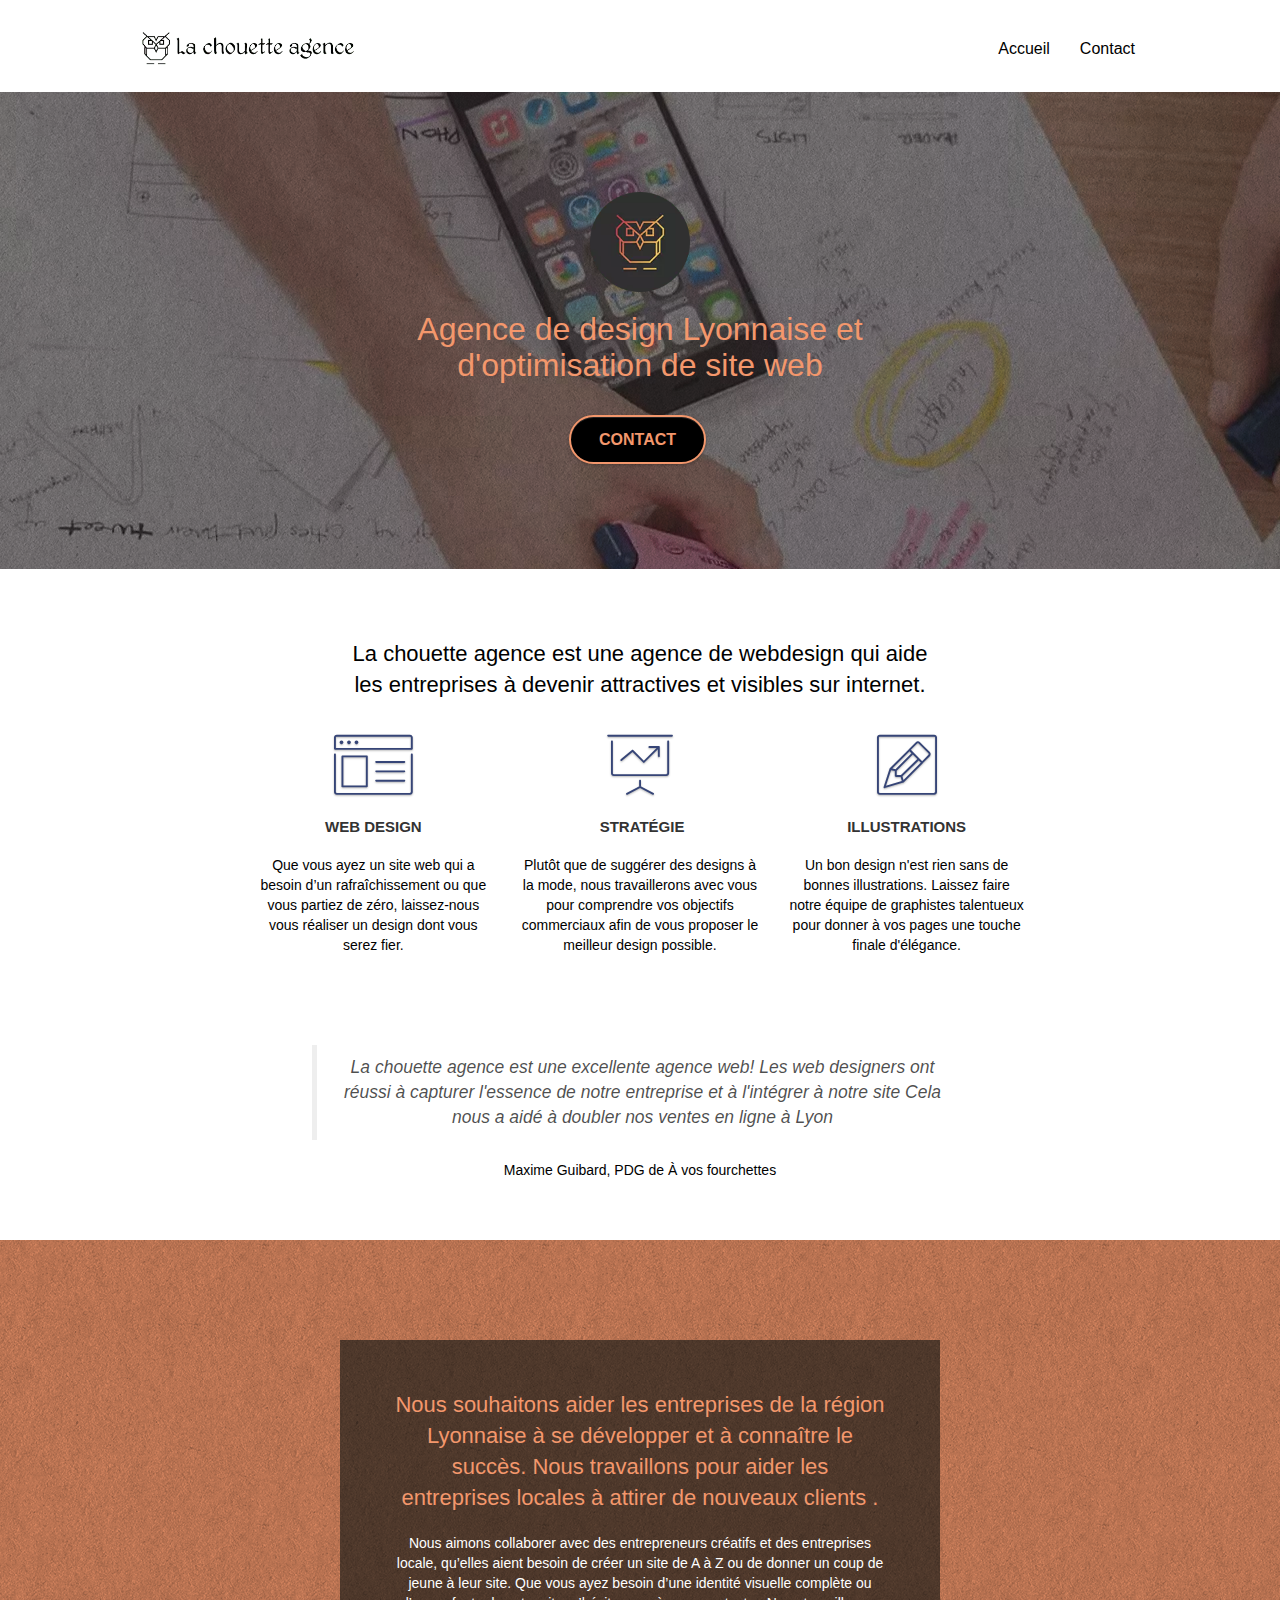
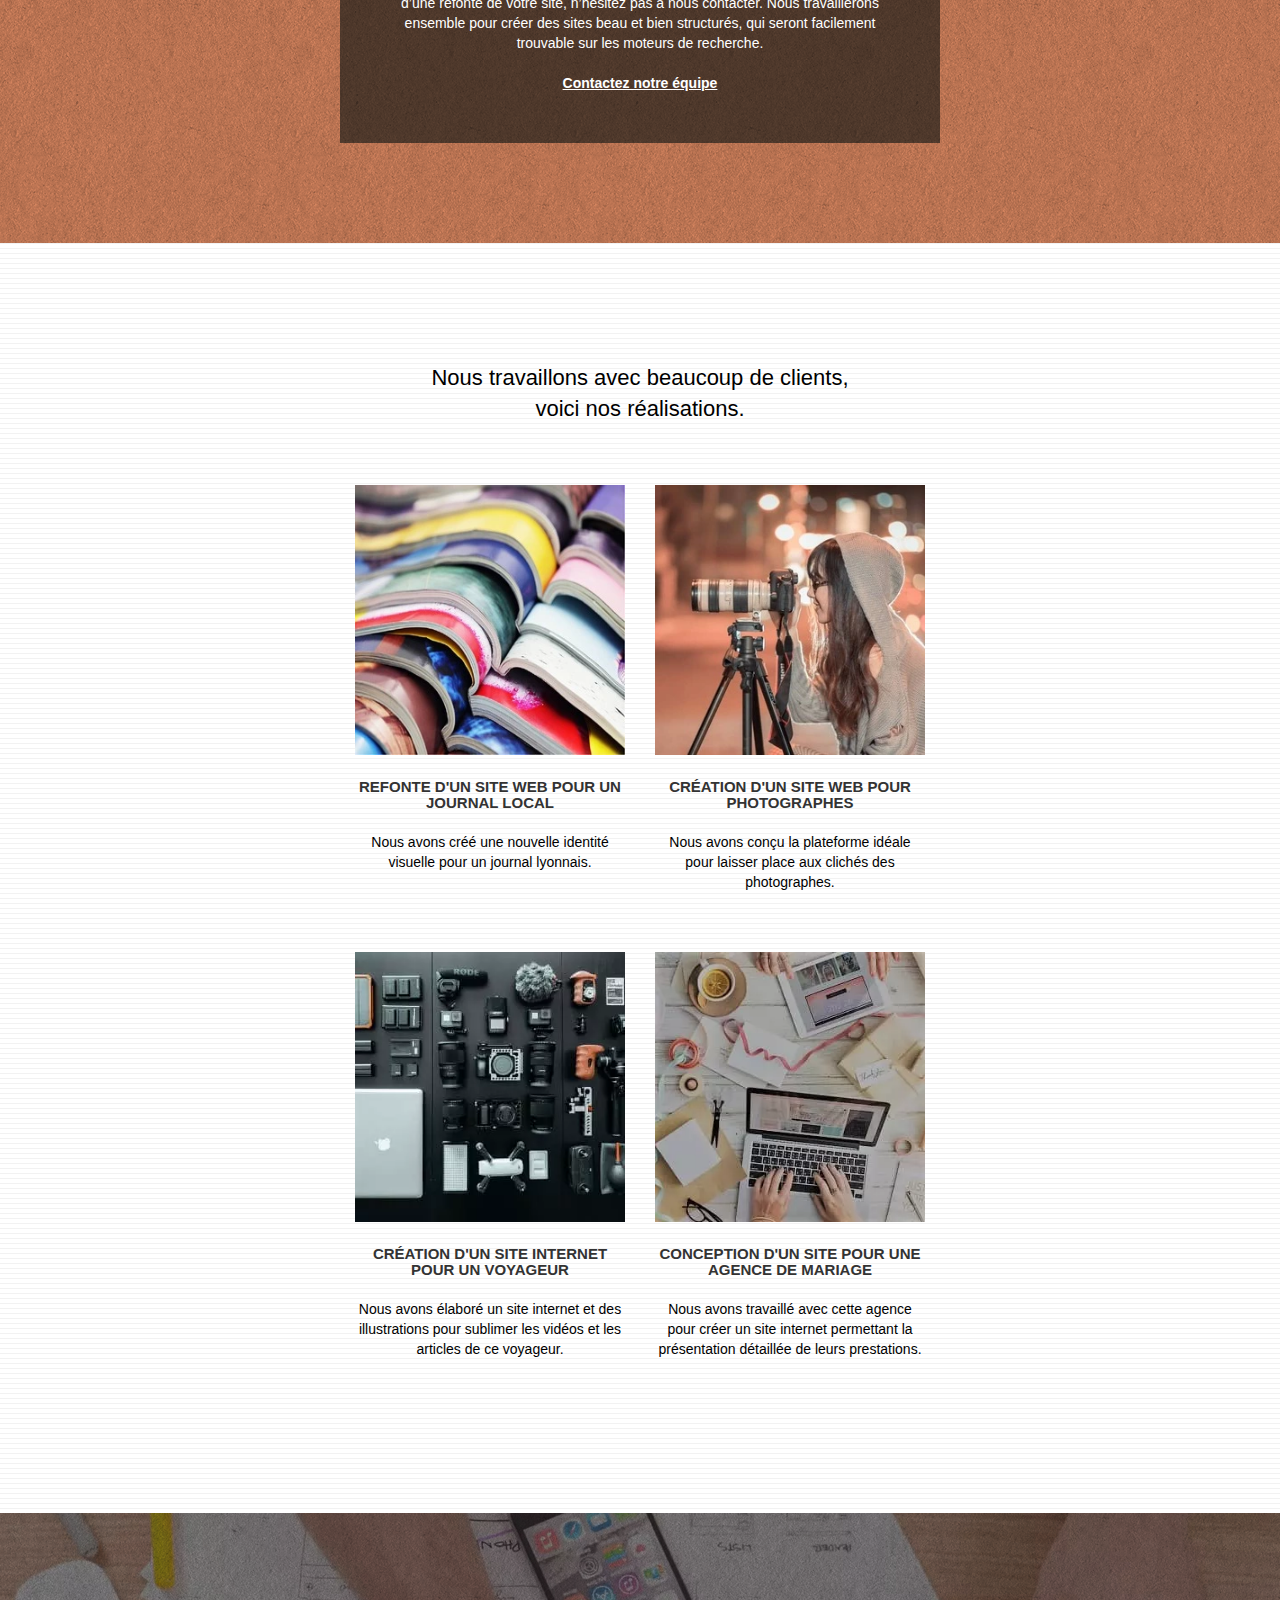
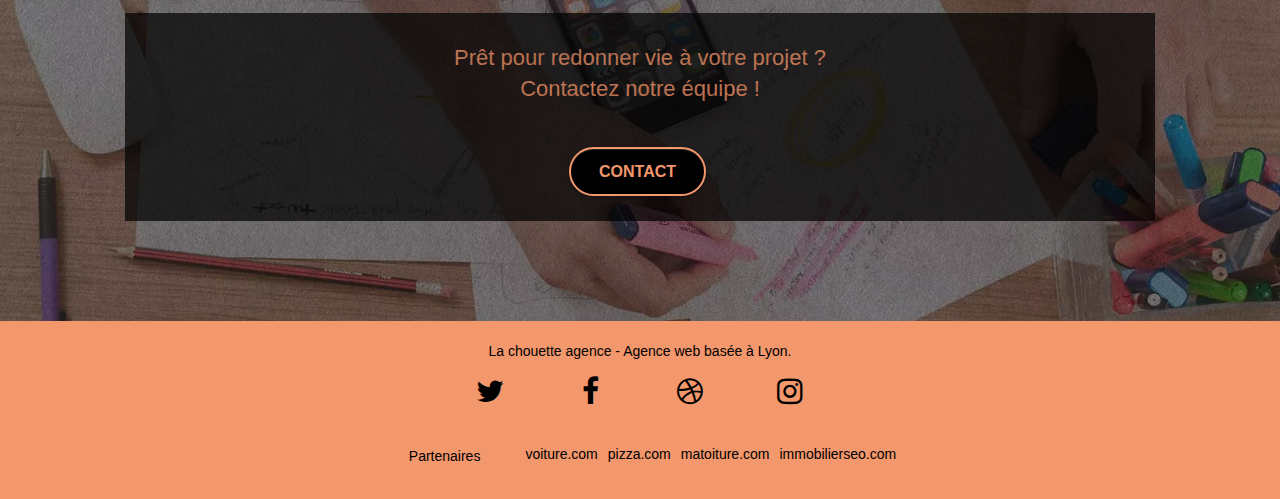
<file: index.html>
<!doctype html>
<html lang="fr">
<head>
	
    <meta charset="utf-8">
	<meta name="google-site-verification" content="1TX0w1FlaO8uPtV4Z0Qbk88xkryzuUrigfT-4OenEHE" />
    <meta name="description" content="La Chouette Agence, une entreprise Lyonnaise spécialisée en Web Design. Basé sur Lyon, nous vous accompagnons dans la création ou l'optimisation de votre site internet pour devenir plus attractif sur le net.">   
    <meta name="viewport" content="width=device-width, initial-scale=1.0, viewport-fit=cover">
	<meta name="robots" content="index, follow">
    <link rel="shortcut icon" type="image/png" href="favicon.jpg">
    
	<link rel="stylesheet" type="text/css" href="./css/bootstrap.css">
	<link rel="stylesheet" type="text/css" href="style.css">
	<link rel="stylesheet" type="text/css" href="./css/font-awesome.css">
	<link rel="stylesheet" type="text/css" href="./css/et-line.css">
	
    
	<script src="./js/jquery-2.1.0.js" defer></script>
	<script src="./js/bootstrap.js" defer></script>
	<script src="./js/blocs.js" defer></script>
	<script src="./js/jquery.touchSwipe.js" defer></script>
	<script src="./js/gmaps.js" defer></script>

    <title>La Chouette agence à Lyon, une entreprise web design</title>

    
<!-- Analytics -->
<script async src="https://www.googletagmanager.com/gtag/js?id=G-YXY6PKM1VX"></script>
<script>
  window.dataLayer = window.dataLayer || [];
  function gtag(){dataLayer.push(arguments);}
  gtag('js', new Date());

  gtag('config', 'G-YXY6PKM1VX');
</script>
<!-- Analytics END -->
    
</head>
<body>
<!-- Principal conteneur -->
<div class="page-container">
    
<!-- bloc-0 -->
<header class="bloc bgc-white l-bloc " id="bloc-0">
	<div class="container bloc-sm">

		<nav class="navbar row">
			<div class="navbar-header">
				<a class="navbar-brand" href="index.html"><img src="img/la-chouette-agence.webp" alt="logo design et titre de la chouette" height="40" /></a>
				<button id="nav-toggle" type="button" class="ui-navbar-toggle navbar-toggle" data-toggle="collapse" data-target=".navbar-1">
					<span class="sr-only">Toggle navigation</span><span class="icon-bar"></span><span class="icon-bar"></span><span class="icon-bar"></span>
				</button>
			</div>
			<div class="collapse navbar-collapse navbar-1 special-dropdown-nav">
				<ul class="site-navigation nav navbar-nav">
					<li>
						<a href="index.html">Accueil</a>
					</li>
					<li>
					</li>
					<li>
						<a href="contact.html">Contact</a>
					</li>
				</ul>
			</div>
		</nav>
	</div>
</header>
<!-- bloc-0 END -->
<main>
<!-- bloc-1-presentation -->
<section class="bloc bgc-dark-slate-blue bg-banniere d-bloc bg-t-edge bloc-bg-texture texture-paper b-parallax" id="bloc-1-hero">
	<div class="container bloc-lg">
		<div class="row tight-width-whitespace">
			<div class="col-sm-12">
				<img src="img/logo.webp" class="center-block image-resize-mode" width="100" alt="logo d'une chouette design" />
				<h1 class="text-center hero-bloc-text tc-white ">
					Agence de design Lyonnaise et d'optimisation de site web
				</h1>
				<div class="text-center">
					<a href="contact.html" class="btn btn-lg btn-clean btn-rd cta-hero btn-atomic-tangerine" id="cta-hero">Contact</a>
				</div>
			</div>
		</div>
	</div>
</section>
<!-- bloc-1-presentation END -->

<!-- bloc-2-services -->
<section class="bloc bgc-white l-bloc" id="bloc-2-services">
	<div class="container bloc-md">
		<div class="row">
			<div class="col-sm-12 text-center">
				<h2>La chouette agence est une agence de webdesign qui aide <br>
					les entreprises à devenir attractives et visibles sur internet.</h2>
			</div>
		</div>
		<div class="row voffset-lg med-width-whitespace">
			<div class="col-sm-4">
				<div class="text-center">
					<span class="et-icon-browser sm-shadow icon-dark-slate-blue icons icon-lg"></span>
				</div>
				<h3 class="mg-md text-center">
					Web design
				</h3>
				<p class="text-center ">
					Que vous ayez un site web qui a besoin d&rsquo;un rafraîchissement ou que vous partiez de zéro, laissez-nous vous réaliser un design dont vous serez fier.
				</p>
			</div>
			<div class="col-sm-4">
				<div class="text-center">
					<span class="et-icon-presentation sm-shadow icon-dark-slate-blue icons icon-lg"></span>
				</div>
				<h3 class="mg-md text-center">
					&nbsp;Stratégie
				</h3>
				<p class="text-center ">
					Plutôt que de suggérer des designs à la mode, nous travaillerons avec vous pour comprendre vos objectifs commerciaux afin de vous proposer le meilleur design possible.<br>
				</p>
			</div>
			<div class="col-sm-4">
				<div class="text-center">
					<span class="et-icon-edit sm-shadow icon-dark-slate-blue icons icon-lg"></span>
				</div>
				<h3 class="mg-md text-center">
					Illustrations
				</h3>
				<p class="text-center ">
					Un bon design n'est rien sans de bonnes illustrations. Laissez faire notre équipe de graphistes talentueux pour donner à vos pages une touche finale d'élégance.
				</p>
			</div>
		</div>
		<div class="row voffset-lg voffset">
			<div class="col-xs-12 col-md-8 col-md-offset-2 text-center">
				<blockquote class="citation"><em>La chouette agence est une excellente agence web! Les web designers ont réussi à capturer l'essence de notre entreprise et à l'intégrer à notre site
					Cela nous a aidé à doubler nos ventes en ligne à Lyon</em></blockquote>
					<p>Maxime Guibard, PDG de À vos fourchettes</p>

			</div>
		</div>
	</div>
</section>
<!-- bloc-2-services END -->

<!-- bloc-3-what-i-do -->
<section class="bloc tc-white bgc-atomic-tangerine bg-presentation d-bloc bloc-bg-texture texture-paper b-parallax" id="bloc-3-what-i-do">
	<div class="container bloc-lg">
		<div class="row tight-width-whitespace black-background">
			<div class="col-sm-12">
				<h2 class="mg-md text-center tc-white">
					Nous souhaitons aider les entreprises de la région Lyonnaise à se développer et à connaître le succès. Nous travaillons pour aider les entreprises locales à attirer de nouveaux clients .<br>
				</h2>
				<p class="text-center white">
					Nous aimons collaborer avec des entrepreneurs créatifs et des entreprises locale, qu’elles aient besoin de créer un site de A à Z ou de donner un coup de jeune à leur site. Que vous ayez besoin d’une identité visuelle complète ou d’une refonte de votre site, n’hésitez pas à nous contacter. Nous travaillerons ensemble pour créer des sites beau et bien structurés, qui seront facilement trouvable sur les moteurs de recherche. <br><br><a class="ltc-white bold-link" href="contact.html">Contactez notre équipe</a><br>
				</p>
			</div>
		</div>
	</div>
</section>
<!-- bloc-3-what-i-do END -->

<!-- bloc-4-portfolio -->
<section class="bloc bgc-white bg-lines-h2-bg bg-repeat l-bloc" id="bloc-4-portfolio">
	<div class="container bloc-lg">
		<div class="row">
			<div class="col-sm-12 text-center">
				<h2>Nous travaillons avec beaucoup de clients,<br>voici nos réalisations.</h2>
			</div>
		</div>
		<div class="row tight-width-whitespace portfolio-row">
			<div class="col-sm-6">
				<a href="#" data-lightbox="img/1.jpg" data-gallery-id="gallery-1" data-caption="Refonte d'un site web pour un journal local" data-frame="snapshot-lb"><img src="img/1.webp" alt="pile de magazine" class="img-responsive portfolio-thumb" /></a>
				<h3 class="mg-md text-center">
					Refonte d'un site web pour un journal local
				</h3>
				<p class="text-center">
					Nous avons créé une nouvelle identité visuelle pour un journal lyonnais.
				</p>
			</div>
			<div class="col-sm-6">
				<a href="#" data-lightbox="img/2.jpg" data-gallery-id="gallery-1" data-caption="Création d'un site web pour photographes" data-frame="snapshot-lb"><img src="img/2.webp" class="img-responsive portfolio-thumb" alt="une photographe prenant une photo dans la rue" /></a>
				<h3 class="mg-md text-center">
					Création d'un site web pour photographes
				</h3>
				<p class="text-center">
					Nous avons conçu la plateforme idéale pour laisser place aux clichés des photographes.
				</p>
			</div>
		</div>
		<div class="row tight-width-whitespace portfolio-row">
			<div class="col-sm-6">
				<a href="#" data-lightbox="img/3-ConvertImage.jpg" data-gallery-id="gallery-1" data-caption="Création d'un site internet pour un voyageur" data-frame="snapshot-lb"><img src="img/3-ConvertImage.webp" class="img-responsive portfolio-thumb" alt="materiel de photo pour voyager"/></a>
				<h3 class="mg-md text-center">
					Création d'un site internet pour un voyageur
				</h3>
				<p class="text-center">
					Nous avons élaboré un site internet et des illustrations pour sublimer les vidéos et les articles de ce voyageur.
				</p>
			</div>
			<div class="col-sm-6">
				<a href="#" data-lightbox="img/4-ConvertImage.jpg" data-gallery-id="gallery-1" data-caption="Conception d'un site pour une agence de mariage" data-frame="snapshot-lb"><img src="img/4-ConvertImage.webp" class="img-responsive portfolio-thumb" alt="plan de travail d'un bureau d'une agence de mariage" /></a>
				<h3 class="mg-md text-center">
					Conception d'un site pour une agence de mariage
				</h3>
				<p class="text-center">
					Nous avons travaillé avec cette agence pour créer un site internet permettant la présentation détaillée de leurs prestations.
				</p>
			</div>
		</div>
	</div>
</section>
<!-- bloc-4-portfolio END -->

<!-- bloc-5-cta -->
<section class="bloc bgc-dark-slate-blue bg-banniere d-bloc bloc-bg-texture texture-paper" id="bloc-5-cta">
	<div class="container bloc-lg">
		<div class="row row--black">
			<h2 class="mg-md text-center tc-white">
				Prêt pour redonner vie à votre projet ?<br>Contactez notre équipe !
			</h2>
			<div class="col-sm-12 text-center">
				<a href="contact.html" class="btn btn-atomic-tangerine btn-clean btn-rd btn-lg cta-hero">Contact</a>
			</div>
		</div>
	</div>
</section>
<!-- bloc-5-cta END -->
</main>

<!-- Footer - bloc-8 -->
<footer class="bloc bgc-atomic-tangerine d-bloc" id="bloc-8">
	<div class="container bloc-sm">
		<div class="row">
			<div class="col-sm-12">
				<p class="text-center">
					La chouette agence - Agence web basée à Lyon.<br>
				</p>
				<div class="row row-no-gutters social">
					<div class="col-sm-3">
						<div class="text-center">
							<a class="social" href="https://twitter.com/home" title="twitter"><span class="fa fa-twitter icon-md"></span></a>
						</div>
					</div>
					<div class="col-sm-3">
						<div class="text-center">
							<a class="social" href="https://www.facebook.com/" title="facebook"><span class="fa fa-facebook icon-md"></span></a>
						</div>
					</div>
					<div class="col-sm-3">
						<div class="text-center">
							<a class="social" href="https://dribbble.com/" title="dribbble"><span class="fa fa-dribbble icon-md"></span></a>
						</div>
					</div>
					<div class="col-sm-3">
						<div class="text-center">
							<a class="social" href="https://www.instagram.com/" title="instagram"><span class="fa fa-instagram icon-md"></span></a>
						</div>
					</div>
				</div>
				<div class="row row-footer">
					<div class="col-footer">
						Partenaires
							<ul>
								<li><a href="voiture.com">voiture.com</a></li>
								<li><a href="pizza.com">pizza.com</a></li>
								<li><a href="matoiture.com">matoiture.com</a></li>
								<li><a href="immobilierseo.com">immobilierseo.com</a></li>
							</ul>		
					</div>

					
				</div>
			</div>
		</div>
	</div>
</footer>
<!-- Footer - bloc-8 END -->

</div>
<!-- Principal conteneur END -->
    

</body>
</html>
</file>
<file: style.css>
body {
    margin: 0;
    padding: 0;
    background: #FFF;
    overflow-x: hidden;
    -webkit-font-smoothing: antialiased;
    -moz-osx-font-smoothing: grayscale;
}

a,
button {
    transition: all .3s ease-in-out;
    outline: none!important;
}

a:hover {
    text-decoration: none;
    cursor: pointer;
}

#page-loading-blocs-notifaction {
    position: fixed;
    top: 0;
    bottom: 0;
    width: 100%;
    z-index: 100000;
    background: #FFFFFF url("img/pageload-spinner.gif") no-repeat center center;
}

.bloc {
    width: 100%;
    clear: both;
    background: 50% 50% no-repeat;
    padding: 0 50px;
    -webkit-background-size: cover;
    -moz-background-size: cover;
    -o-background-size: cover;
    background-size: cover;
    position: relative;
}

.bloc .container {
    padding-left: 0;
    padding-right: 0;
}

.bloc-lg {
    padding: 100px 50px;
}

.bloc-md {
    padding: 50px;
}

.bloc-sm {
    padding: 20px 50px;
}

.bg-center,
.bg-l-edge,
.bg-r-edge,
.bg-t-edge,
.bg-b-edge,
.bg-tl-edge,
.bg-bl-edge,
.bg-tr-edge,
.bg-br-edge,
.bg-repeat {
    -webkit-background-size: auto!important;
    -moz-background-size: auto!important;
    -o-background-size: auto!important;
    background-size: auto!important;
}

.bg-repeat {
    background: repeat;
}

.bg-t-edge {
    background: top no-repeat;
}

.bloc-bg-texture::before {
    content: "";
    background-size: 2px 2px;
    position: absolute;
    top: 0;
    bottom: 0;
    left: 0;
    right: 0;
}

.texture-paper::before {
    background: url("img/texture-paper\ \(2\).webp");
    background-size: 280px 280px;
}

.b-parallax {
    background-attachment: fixed;
}

.d-bloc {
    color: rgba(255, 255, 255, .7);
}

.d-bloc button:hover {
    color: rgba(255, 255, 255, .9);
}

.d-bloc .icon-round,
.d-bloc .icon-square,
.d-bloc .icon-rounded,
.d-bloc .icon-semi-rounded-a,
.d-bloc .icon-semi-rounded-b {
    border-color: rgba(255, 255, 255, .9);
}

.d-bloc .divider-h span {
    border-color: rgba(255, 255, 255, .2);
}

.d-bloc .a-btn,
.d-bloc .navbar a,
.d-bloc .navbar-brand,
.d-bloc a .icon-sm,
.d-bloc a .icon-md,
.d-bloc a .icon-lg,
.d-bloc a .icon-xl,
.d-bloc h1 a,
.d-bloc h2 a,
.d-bloc h3 a,
.d-bloc h4 a,
.d-bloc h5 a,
.d-bloc h6 a,
.d-bloc p a {
    color: black;
}

.d-bloc .a-btn:hover,
.d-bloc .navbar a:hover,
.d-bloc .navbar-brand:hover,
.d-bloc a:hover .icon-sm,
.d-bloc a:hover .icon-md,
.d-bloc a:hover .icon-lg,
.d-bloc a:hover .icon-xl,
.d-bloc h1 a:hover,
.d-bloc h2 a:hover,
.d-bloc h3 a:hover,
.d-bloc h4 a:hover,
.d-bloc h5 a:hover,
.d-bloc h6 a:hover,
.d-bloc p a:hover {
    color: rgba(255, 255, 255, 1);
}

.d-bloc .navbar-toggle .icon-bar {
    background: rgba(255, 255, 255, 1);
}

.d-bloc .btn-wire,
.d-bloc .btn-wire:hover {
    color: rgba(255, 255, 255, 1);
    border-color: rgba(255, 255, 255, 1);
}

.d-bloc .panel {
    color: rgba(0, 0, 0, .5);
}

.d-bloc .panel button:hover {
    color: rgba(0, 0, 0, .7);
}

.d-bloc .panel icon {
    border-color: rgba(0, 0, 0, .7);
}

.d-bloc .panel .divider-h span {
    border-color: rgba(0, 0, 0, .1);
}

.d-bloc .panel .a-btn {
    color: rgba(0, 0, 0, .6);
}

.d-bloc .panel .a-btn:hover {
    color: rgba(0, 0, 0, 1);
}

.d-bloc .panel .btn-wire,
.d-bloc .panel .btn-wire:hover {
    color: rgba(0, 0, 0, .7);
    border-color: rgba(0, 0, 0, .3);
}

.d-bloc .panel,
.l-bloc {
    color: rgba(0, 0, 0, .5);
}

.d-bloc .panel button:hover,
.l-bloc button:hover {
    color: rgba(0, 0, 0, .7);
}

.l-bloc .icon-round,
.l-bloc .icon-square,
.l-bloc .icon-rounded,
.l-bloc .icon-semi-rounded-a,
.l-bloc .icon-semi-rounded-b {
    border-color: rgba(0, 0, 0, .7);
}

.d-bloc .panel .divider-h span,
.l-bloc .divider-h span {
    border-color: rgba(0, 0, 0, .1);
}

.d-bloc .panel .a-btn,
.l-bloc .a-btn,
.l-bloc .navbar a,
.l-bloc .navbar-brand,
.l-bloc a .icon-sm,
.l-bloc a .icon-md,
.l-bloc a .icon-lg,
.l-bloc a .icon-xl,
.l-bloc h1 a,
.l-bloc h2 a,
.l-bloc h3 a,
.l-bloc h4 a,
.l-bloc h5 a,
.l-bloc h6 a,
.l-bloc p a {
    color: rgba(0, 0, 0, .6);
}

.d-bloc .panel .a-btn:hover,
.l-bloc .a-btn:hover,
.l-bloc .navbar a:hover,
.l-bloc .navbar-brand:hover,
.l-bloc a:hover .icon-sm,
.l-bloc a:hover .icon-md,
.l-bloc a:hover .icon-lg,
.l-bloc a:hover .icon-xl,
.l-bloc h1 a:hover,
.l-bloc h2 a:hover,
.l-bloc h3 a:hover,
.l-bloc h4 a:hover,
.l-bloc h5 a:hover,
.l-bloc h6 a:hover,
.l-bloc p a:hover {
    color: rgba(0, 0, 0, 1);
}

.l-bloc .navbar-toggle .icon-bar {
    color: rgba(0, 0, 0, .6);
}

.d-bloc .panel .btn-wire,
.d-bloc .panel .btn-wire:hover,
.l-bloc .btn-wire,
.l-bloc .btn-wire:hover {
    color: rgba(0, 0, 0, .7);
    border-color: rgba(0, 0, 0, .3);
}

.voffset {
    margin-top: 30px;
}

.voffset-lg {
    margin-top: 80px;
}

.row-no-gutters {
    margin-right: 0;
    margin-left: 0;
}

.row.row-no-gutters > [class^="col-"],
.row.row-no-gutters > [class*=" col-"] {
    padding-right: 0;
    padding-left: 0;
}

.row--black{
    background-color: rgba(0, 0, 0, 0.7);
    padding: 20px 10px ;
}

#bloc-1-hero h1 {
    font-size: 32px;
}

.navbar {
    margin-bottom: 0;
    z-index: 1;
}

.navbar-brand {
    height: auto;
    padding: 3px 15px;
    font-size: 25px;
    font-weight: normal;
    font-weight: 600;
    line-height: 44px;
}

.navbar-brand img {
    max-height: 200px;
    margin: 0 5px 0 0;
    display: inline;
}

.navbar-brand img[src$=svg] {
    min-width: 100px;
}

.nav-center .navbar-brand img {
    margin: 0;
}

.navbar .nav {
    padding-top: 2px;
    margin-right: -16px;
    float: right;
    z-index: 1;
}

.nav > li {
    float: left;
    margin-top: 4px;
    font-size: 16px;
}

.navbar-nav .open .dropdown-menu > li > a {
    text-align: inherit;
}

.nav > li a:hover,
.nav > li a:focus {
    background: transparent;
}

.navbar-toggle {
    margin: 10px 10px 0 0;
    border: 0px;
}

.navbar-toggle:hover {
    background: transparent!important;
}

.navbar-toggle .icon-bar {
    background-color: rgba(0, 0, 0, .5);
    width: 26px;
}

.nav-invert .navbar .nav {
    float: left;
}

.nav-invert .navbar-header,
.nav-invert .navbar-brand {
    float: right;
    position: relative;
    z-index: 2;
}

@media (min-width: 768px) {
    .site-navigation {
        position: absolute;
        top: 50%;
        right: 20px;
        transform: translate(0, -50%);
        -webkit-transform: translateY(-50%);
    }
    .nav > li .dropdown-menu a,
    .nav > li .dropdown-menu a:hover {
        color: #484848;
    }
    .nav-invert .site-navigation {
        left: 0;
        right: 0;
    }
    .nav-center {
        text-align: center;
    }
    .nav-center .navbar-header {
        width: 100%;
    }
    .nav-center .navbar-header,
    .nav-center .navbar-brand,
    .nav-center .nav > li {
        float: none;
        display: inline-block;
    }
    .nav-center .site-navigation {
        position: relative;
        width: 100%;
        right: 0;
        margin-right: 0px;
        margin-top: 20px;
    }
    .nav-center.mini-nav .navbar-toggle {
        float: none;
        margin: 10px auto 0;
    }
}

.nav > li > .dropdown a {
    background: none!important;
    display: block;
    padding: 14px 15px;
}

nav .caret {
    margin: 0 5px;
}

.dropdown-menu .dropdown-menu {
    top: -8px;
    left: 100%;
}

.dropdown-menu .dropmenu-flow-right {
    top: 100%;
    left: 0;
    margin-left: -1px;
    border-top-left-radius: 0;
    border-top-right-radius: 0;
}

.dropdown-menu .dropdown span {
    border: 4px solid black;
    border-top-color: transparent;
    border-right-color: transparent;
    border-bottom-color: transparent;
    margin: 6px -5px 0 0!important;
    float: right;
}

.mg-md {
    margin-top: 10px;
    margin-bottom: 20px;
}

.mg-lg {
    margin-top: 10px;
    margin-bottom: 40px;
    color: black;
}

.btn {
    margin: 0 5px 5px 0;
}

.btn.pull-right {
    margin: 0 0 5px 5px;
}

.btn-d,
.btn-d:hover,
.btn-d:focus {
    color: #FFF;
    background: rgba(0, 0, 0, .3);
}

button {
    outline: none!important;
}

.btn-rd {
    border-radius: 40px;
}

.btn-clean {
    border: 1px solid rgba(0, 0, 0, .08);
    border-bottom-color: rgba(0, 0, 0, .1);
    text-shadow: 0 1px 0 rgba(0, 0, 1, .1);
    box-shadow: 0 1px 3px rgba(0, 0, 1, .25), inset 0 1px 0 0 rgba(255, 255, 255, .15);
}

.social{
    font-size: 30px;
}

.icon-lg {
    font-size: 60px!important;
}

.sm-shadow {
    text-shadow: 0 1px 2px rgba(0, 0, 0, .3);
}

.panel-sq,
.panel-sq .panel-heading,
.panel-sq .panel-footer {
    border-radius: 0;
}

.panel-rd {
    border-radius: 30px;
}

.panel-rd .panel-heading {
    border-radius: 29px 29px 0 0;
}

.panel-rd .panel-footer {
    border-radius: 0 0 29px 29px;
}

.form-control {
    border-color: rgba(0, 0, 0, .1);
    box-shadow: none;
}

.scrollToTop {
    width: 40px;
    height: 40px;
    position: fixed;
    bottom: 20px;
    right: 20px;
    opacity: 0;
    z-index: 500;
    transition: all .3s ease-in-out;
}

.scrollToTop span {
    margin-top: 6px;
}

.showScrollTop {
    font-size: 14px;
    opacity: 1;
}

a[data-lightbox] {
    position: relative;
    display: block;
    text-align: center;
}

a[data-lightbox]:hover::before {
    content: "+";
    font-family: "HelveticaNeue-Light", "Helvetica Neue Light", "Helvetica Neue", Helvetica, Arial;
    font-size: 32px;
    width: 50px;
    height: 50px;
    margin-left: -25px;
    border-radius: 50%;
    background: rgba(0, 0, 0, .6);
    color: #FFF;
    font-weight: 100;
    z-index: 1;
    position: absolute;
    top: 50%;
    transform: translateY(-50%);
    -webkit-transform: translateY(-50%);
}

a[data-lightbox]:hover img {
    opacity: 0.6;
    -webkit-animation-fill-mode: none;
    animation-fill-mode: none;
}

#lightbox-modal {
    display: flex;
    align-items: center;
}

#lightbox-modal .modal-dialog {
    width: 90%;
    max-width: 900px;
    margin: 0 auto 0;
}

#lightbox-modal .modal-dialog img {
    max-height: 90vh;
    margin: 0 auto;
}

.lightbox-caption {
    padding: 20px;
    color: #FFF;
    background: rgba(0, 0, 0, .5);
    position: absolute;
    left: 15px;
    right: 15px;
    bottom: 5px;
}

.close-lightbox {
    color: #FFF;
    font-size: 30px;
    position: absolute;
    top: 20px;
    right: 20px;
    z-index: 20;
    background: rgba(0, 0, 0, .5);
    border: none;
    line-height: 30px;
    padding: 0 9px 5px;
    opacity: 0.3;
}

.close-lightbox:hover,
.next-lightbox:hover,
.prev-lightbox:hover {
    opacity: 1.0;
    color: #FFF;
}

.next-lightbox,
.prev-lightbox {
    font-size: 20px;
    color: rgba(255, 255, 255, .9);
    background: rgba(0, 0, 0, .5);
    transition: all .2s ease-in-out;
    position: absolute;
    top: 45%;
    z-index: 1;
    opacity: 0.4;
}

.next-lightbox {
    padding: 6px 8px 1px 13px;
    right: 25px;
}

.prev-lightbox {
    padding: 6px 13px 1px 10px;
    left: 25px;
}

.snapshot-lb .modal-body {
    padding-bottom: 45px;
}

.snapshot-lb .lightbox-caption {
    padding: 0;
    color: rgba(0, 0, 0, .5);
    background: none;
}

h1,
h2,
h3,
h4,
h5,
h6,
p,
label,
.btn,
a {
    font-family: "helvetica";
    font-weight: 400;
    color: black!important;
}

.container {
    max-width: 1000px;
}

.hero-bloc-text {
    font-size: 38px;
}

.hero-bloc-text-sub {
    font-size: 36px;
}

.statement-bloc-text {
    line-height: 26px;
    font-style: italic;
    font-size: 20px;
    text-align: center;
    font-weight: lighter;
    max-width: 520px;
    margin: auto auto auto auto;
}

.tight-width-whitespace {
    max-width: 600px;
    margin: auto auto auto auto;
}

.h1 {
    font-size: 20px;
    font-family: "Open Sans";
}

.cta-hero {
    margin-top: 22px;
    color: #FFFFFF!important;
    text-transform: uppercase;
    padding: 12px 28px 12px 28px;
    font-size: 16px;
    font-weight: 700;
}

.social {
    max-width: 400px;
    margin: auto auto auto auto;
    color: black;
}

h2 {
    font-size: 22px;
    line-height: 1.4em;
}

h3 {
    font-size: 15px;
    text-transform: uppercase;
    font-weight: 700;
    color: #333333!important;
}

.med-width-whitespace {
    max-width: 800px;
    margin: auto auto auto auto;
    box-shadow: 0px 0px 0px #000000;
}

h1 {
    color: #333333!important;
}

h4 {
    color: #333333!important;
}

.icons {
    margin-bottom: 14px;
    margin-top: 24px;
}

.white {
    color: #FFFFFF!important;
}

.portfolio-thumb {
    margin-bottom: 24px;
}

.portfolio-row {
    margin-bottom: 44px;
    margin-top: 50px;
}

.avatar {
    box-shadow: 0px 4px 9px rgba(0, 0, 0, 0.3);
}

.black-background {
    background-color: rgba(43, 41, 36, 0.7);
    padding: 40px 40px 40px 40px;
}

.bold-link {
    font-weight: 900;
    text-decoration: underline!important;
}

.bgc-white {
    background-color: #FFFFFF;
}

.bgc-dark-slate-blue {
    background-color: #364577;
}

.bgc-atomic-tangerine {
    background-color: #F3976C;
}

.tc-white {
    color: #F3976C!important;
    
}

.btn-atomic-tangerine {
    background: #000000;
    color: #F3976C!important;
    border: #F3976C 2px solid;
}

.btn-atomic-tangerine:hover {
    background: #F3976C!important;
    color: #FFFFFF!important;
}

.ltc-white {
    color: #FFFFFF!important;
}

.ltc-white:hover {
    color: #cccccc!important;
}

.ltc-atomic-tangerine {
    color: #F3976C!important;
}

.ltc-atomic-tangerine:hover {
    color: #c27956!important;
}

.icon-dark-slate-blue {
    color: #364577!important;
    border-color: #364577!important;
}

.bg-dots-bg {
    background-image: url("img/dots-bg.png");
}

.bg-lines-h2-bg {
    background-image: url("img/lines-h2-bg.png");
}

.bg-banniere {
    background-image: url("img/la-chouette-agence-banniere.webp");
    
}

.bg-presentation {
    background-image: url("img/image-de-presentation-ConvertImage.webp");
}




@media (max-width: 1024px) {
    .bloc {
        padding-left: 20px;
        padding-right: 20px;
    }
    .bloc.full-width-bloc,
    .bloc-tile-2.full-width-bloc .container,
    .bloc-tile-3.full-width-bloc .container,
    .bloc-tile-4.full-width-bloc .container {
        padding-left: 0;
        padding-right: 0;
    }
}

@media (max-width: 992px) and (min-width: 768px) {
    .navbar .nav {
        max-width: 80%
    }
    .nav-center.navbar .nav {
        max-width: 100%
    }
}

@media only screen and (min-width: 768px) and (max-width: 1024px) and (orientation: landscape) {
    .b-parallax {
        background-attachment: scroll;
    }
}

@media only screen and (min-width: 1024px) and (max-width: 1366px) and (-webkit-min-device-pixel-ratio: 1.5) {
    .b-parallax {
        background-attachment: scroll;
    }
}

@media (max-width: 991px) {
    .container {
        width: 100%;
    }
    .b-parallax {
        background-attachment: scroll;
    }
    .page-container,
    #hero-bloc {
        overflow-x: hidden;
        position: relative;
    }
    
    .bloc-group,
    .bloc-group .bloc {
        display: block;
        width: 100%;
    }
    .bloc-fill-screen .fill-bloc-top-edge,
    .bloc-fill-screen .fill-bloc-bottom-edge {
        padding: 0 20px;
    }
}

@media (max-width: 767px) {
    .page-container {
        overflow-x: hidden;
        position: relative;
    }
    h1,
    h2,
    h3,
    h4,
    h5,
    h6,
    p,
    #disqus_thread {
        padding-left: 10px!important;
        padding-right: 10px!important;
    }
    .b-parallax {
        background-attachment: scroll;
    }
    .navbar .nav {
        padding-top: 0;
        border-top: 1px solid rgba(0, 0, 0, .2);
        float: none!important;
    }
    .navbar.row {
        margin-left: 0;
        margin-right: 0;
    }
    .site-navigation {
        position: inherit;
        transform: none;
        -webkit-transform: none;
        -ms-transform: none;
    }
    .nav > li {
        margin-top: 0;
        border-bottom: 1px solid rgba(0, 0, 0, .1);
        background: rgba(0, 0, 0, .05);
        text-align: left;
        padding-left: 15px;
        width: 100%;
    }
    .nav > li:hover {
        background: rgba(0, 0, 0, .08);
    }
    .dropdown .dropdown a .caret {
        float: none;
        margin: 5px 0 0 10px!important;
        border: 4px solid black;
        border-bottom-color: transparent;
        border-right-color: transparent;
        border-left-color: transparent;
    }
    #hero-bloc .navbar .nav {
        background: rgba(0, 0, 0, .8);
    }
    #hero-bloc .navbar .nav a {
        color: rgba(255, 255, 255, .6);
    }
    .hero {
        padding: 50px 0;
    }
    .hero-nav {
        left: -1px;
        right: -1px;
    }
    .navbar-collapse {
        padding: 0;
        overflow-x: hidden;
        -webkit-box-shadow: none;
        box-shadow: none;
    }
    .navbar-brand img {
        max-height: 40px;
        width: auto;
    }
    .nav-invert .navbar-header {
        float: none;
        width: 100%;
    }
    .nav-invert .navbar-toggle {
        float: left;
        margin-left: 10px;
    }
    .bloc {
        padding-left: 0;
        padding-right: 0;
    }
    .bloc-xxl,
    .bloc-xl,
    .bloc-lg {
        padding: 40px 0;
    }
    .bloc-sm,
    .bloc-md {
        padding-left: 0;
        padding-right: 0;
    }
    .bloc-tile-2 .container,
    .bloc-tile-3 .container,
    .bloc-tile-4 .container,
    .bloc-fill-screen .fill-bloc-top-edge,
    .bloc-fill-screen .fill-bloc-bottom-edge {
        padding-left: 0;
        padding-right: 0;
    }
    .a-block {
        padding: 0 10px;
    }
    .btn-dwn {
        display: none;
    }
    .voffset {
        margin-top: 5px;
    }
    .voffset-md {
        margin-top: 20px;
    }
    .voffset-lg {
        margin-top: 30px;
    }
    form {
        padding: 5px;
    }
    .close-lightbox {
        display: inline-block;
    }
    .blocsapp-device-iphone5 {
        background-size: 216px 425px;
        padding-top: 60px;
        width: 216px;
        height: 425px;
    }
    .blocsapp-device-iphone5 img {
        width: 180px;
        height: 320px;
    }
}

.col-footer{
    display: flex;
    align-items: center;
    justify-content: center;
    padding-top: 20px;
    margin-left: 30px;
    color: black;
}
.col-footer ul{
    display: flex;
    justify-content: center;
    padding-top: 5px;
   

    

}
.col-footer ul li{
    padding: 5px;
    list-style-type: none; 
}

.citation{
    color: rgba(0, 0, 0, .7);
}

@media screen and (max-width: 800px){
    .col-footer ul{
        display: block;
        flex-direction: column;
    }
    .portfolio-row a img{
        margin: auto;
    }
}

@media (max-width: 400px) {
    .bloc {
        padding-left: 0;
        padding-right: 0;
    }
}

@media (max-width: 767px) {
    .bloc-mob-center-text {
        text-align: center;
    }
}
</file>
<file: css/et-line.css>
@font-face{font-family:et-line;src:url(../fonts/et-line.eot);src:url(../fonts/et-line.eot?#iefix) format('embedded-opentype'),url(../fonts/et-line.woff) format('woff'),url(../fonts/et-line.ttf) format('truetype'),url(../fonts/et-line.svg#et-line) format('svg');font-weight:400;font-style:normal}.et-icon-adjustments,.et-icon-alarmclock,.et-icon-anchor,.et-icon-aperture,.et-icon-attachment,.et-icon-bargraph,.et-icon-basket,.et-icon-beaker,.et-icon-bike,.et-icon-book-open,.et-icon-briefcase,.et-icon-browser,.et-icon-calendar,.et-icon-camera,.et-icon-caution,.et-icon-chat,.et-icon-circle-compass,.et-icon-clipboard,.et-icon-clock,.et-icon-cloud,.et-icon-compass,.et-icon-desktop,.et-icon-dial,.et-icon-document,.et-icon-documents,.et-icon-download,.et-icon-dribbble,.et-icon-edit,.et-icon-envelope,.et-icon-expand,.et-icon-facebook,.et-icon-flag,.et-icon-focus,.et-icon-gears,.et-icon-genius,.et-icon-gift,.et-icon-global,.et-icon-globe,.et-icon-googleplus,.et-icon-grid,.et-icon-happy,.et-icon-hazardous,.et-icon-heart,.et-icon-hotairballoon,.et-icon-hourglass,.et-icon-key,.et-icon-laptop,.et-icon-layers,.et-icon-lifesaver,.et-icon-lightbulb,.et-icon-linegraph,.et-icon-linkedin,.et-icon-lock,.et-icon-magnifying-glass,.et-icon-map,.et-icon-map-pin,.et-icon-megaphone,.et-icon-mic,.et-icon-mobile,.et-icon-newspaper,.et-icon-notebook,.et-icon-paintbrush,.et-icon-paperclip,.et-icon-pencil,.et-icon-phone,.et-icon-picture,.et-icon-pictures,.et-icon-piechart,.et-icon-presentation,.et-icon-pricetags,.et-icon-printer,.et-icon-profile-female,.et-icon-profile-male,.et-icon-puzzle,.et-icon-quote,.et-icon-recycle,.et-icon-refresh,.et-icon-ribbon,.et-icon-rss,.et-icon-sad,.et-icon-scissors,.et-icon-scope,.et-icon-search,.et-icon-shield,.et-icon-speedometer,.et-icon-strategy,.et-icon-streetsign,.et-icon-tablet,.et-icon-target,.et-icon-telescope,.et-icon-toolbox,.et-icon-tools,.et-icon-tools-2,.et-icon-trophy,.et-icon-tumblr,.et-icon-twitter,.et-icon-upload,.et-icon-video,.et-icon-wallet,.et-icon-wine{font-family:et-line;speak:none;font-style:normal;font-weight:400;font-variant:normal;text-transform:none;line-height:1;-webkit-font-smoothing:antialiased;-moz-osx-font-smoothing:grayscale;display:inline-block}.et-icon-mobile:before{content:"\e000"}.et-icon-laptop:before{content:"\e001"}.et-icon-desktop:before{content:"\e002"}.et-icon-tablet:before{content:"\e003"}.et-icon-phone:before{content:"\e004"}.et-icon-document:before{content:"\e005"}.et-icon-documents:before{content:"\e006"}.et-icon-search:before{content:"\e007"}.et-icon-clipboard:before{content:"\e008"}.et-icon-newspaper:before{content:"\e009"}.et-icon-notebook:before{content:"\e00a"}.et-icon-book-open:before{content:"\e00b"}.et-icon-browser:before{content:"\e00c"}.et-icon-calendar:before{content:"\e00d"}.et-icon-presentation:before{content:"\e00e"}.et-icon-picture:before{content:"\e00f"}.et-icon-pictures:before{content:"\e010"}.et-icon-video:before{content:"\e011"}.et-icon-camera:before{content:"\e012"}.et-icon-printer:before{content:"\e013"}.et-icon-toolbox:before{content:"\e014"}.et-icon-briefcase:before{content:"\e015"}.et-icon-wallet:before{content:"\e016"}.et-icon-gift:before{content:"\e017"}.et-icon-bargraph:before{content:"\e018"}.et-icon-grid:before{content:"\e019"}.et-icon-expand:before{content:"\e01a"}.et-icon-focus:before{content:"\e01b"}.et-icon-edit:before{content:"\e01c"}.et-icon-adjustments:before{content:"\e01d"}.et-icon-ribbon:before{content:"\e01e"}.et-icon-hourglass:before{content:"\e01f"}.et-icon-lock:before{content:"\e020"}.et-icon-megaphone:before{content:"\e021"}.et-icon-shield:before{content:"\e022"}.et-icon-trophy:before{content:"\e023"}.et-icon-flag:before{content:"\e024"}.et-icon-map:before{content:"\e025"}.et-icon-puzzle:before{content:"\e026"}.et-icon-basket:before{content:"\e027"}.et-icon-envelope:before{content:"\e028"}.et-icon-streetsign:before{content:"\e029"}.et-icon-telescope:before{content:"\e02a"}.et-icon-gears:before{content:"\e02b"}.et-icon-key:before{content:"\e02c"}.et-icon-paperclip:before{content:"\e02d"}.et-icon-attachment:before{content:"\e02e"}.et-icon-pricetags:before{content:"\e02f"}.et-icon-lightbulb:before{content:"\e030"}.et-icon-layers:before{content:"\e031"}.et-icon-pencil:before{content:"\e032"}.et-icon-tools:before{content:"\e033"}.et-icon-tools-2:before{content:"\e034"}.et-icon-scissors:before{content:"\e035"}.et-icon-paintbrush:before{content:"\e036"}.et-icon-magnifying-glass:before{content:"\e037"}.et-icon-circle-compass:before{content:"\e038"}.et-icon-linegraph:before{content:"\e039"}.et-icon-mic:before{content:"\e03a"}.et-icon-strategy:before{content:"\e03b"}.et-icon-beaker:before{content:"\e03c"}.et-icon-caution:before{content:"\e03d"}.et-icon-recycle:before{content:"\e03e"}.et-icon-anchor:before{content:"\e03f"}.et-icon-profile-male:before{content:"\e040"}.et-icon-profile-female:before{content:"\e041"}.et-icon-bike:before{content:"\e042"}.et-icon-wine:before{content:"\e043"}.et-icon-hotairballoon:before{content:"\e044"}.et-icon-globe:before{content:"\e045"}.et-icon-genius:before{content:"\e046"}.et-icon-map-pin:before{content:"\e047"}.et-icon-dial:before{content:"\e048"}.et-icon-chat:before{content:"\e049"}.et-icon-heart:before{content:"\e04a"}.et-icon-cloud:before{content:"\e04b"}.et-icon-upload:before{content:"\e04c"}.et-icon-download:before{content:"\e04d"}.et-icon-target:before{content:"\e04e"}.et-icon-hazardous:before{content:"\e04f"}.et-icon-piechart:before{content:"\e050"}.et-icon-speedometer:before{content:"\e051"}.et-icon-global:before{content:"\e052"}.et-icon-compass:before{content:"\e053"}.et-icon-lifesaver:before{content:"\e054"}.et-icon-clock:before{content:"\e055"}.et-icon-aperture:before{content:"\e056"}.et-icon-quote:before{content:"\e057"}.et-icon-scope:before{content:"\e058"}.et-icon-alarmclock:before{content:"\e059"}.et-icon-refresh:before{content:"\e05a"}.et-icon-happy:before{content:"\e05b"}.et-icon-sad:before{content:"\e05c"}.et-icon-facebook:before{content:"\e05d"}.et-icon-twitter:before{content:"\e05e"}.et-icon-googleplus:before{content:"\e05f"}.et-icon-rss:before{content:"\e060"}.et-icon-tumblr:before{content:"\e061"}.et-icon-linkedin:before{content:"\e062"}.et-icon-dribbble:before{content:"\e063"}
</file>
